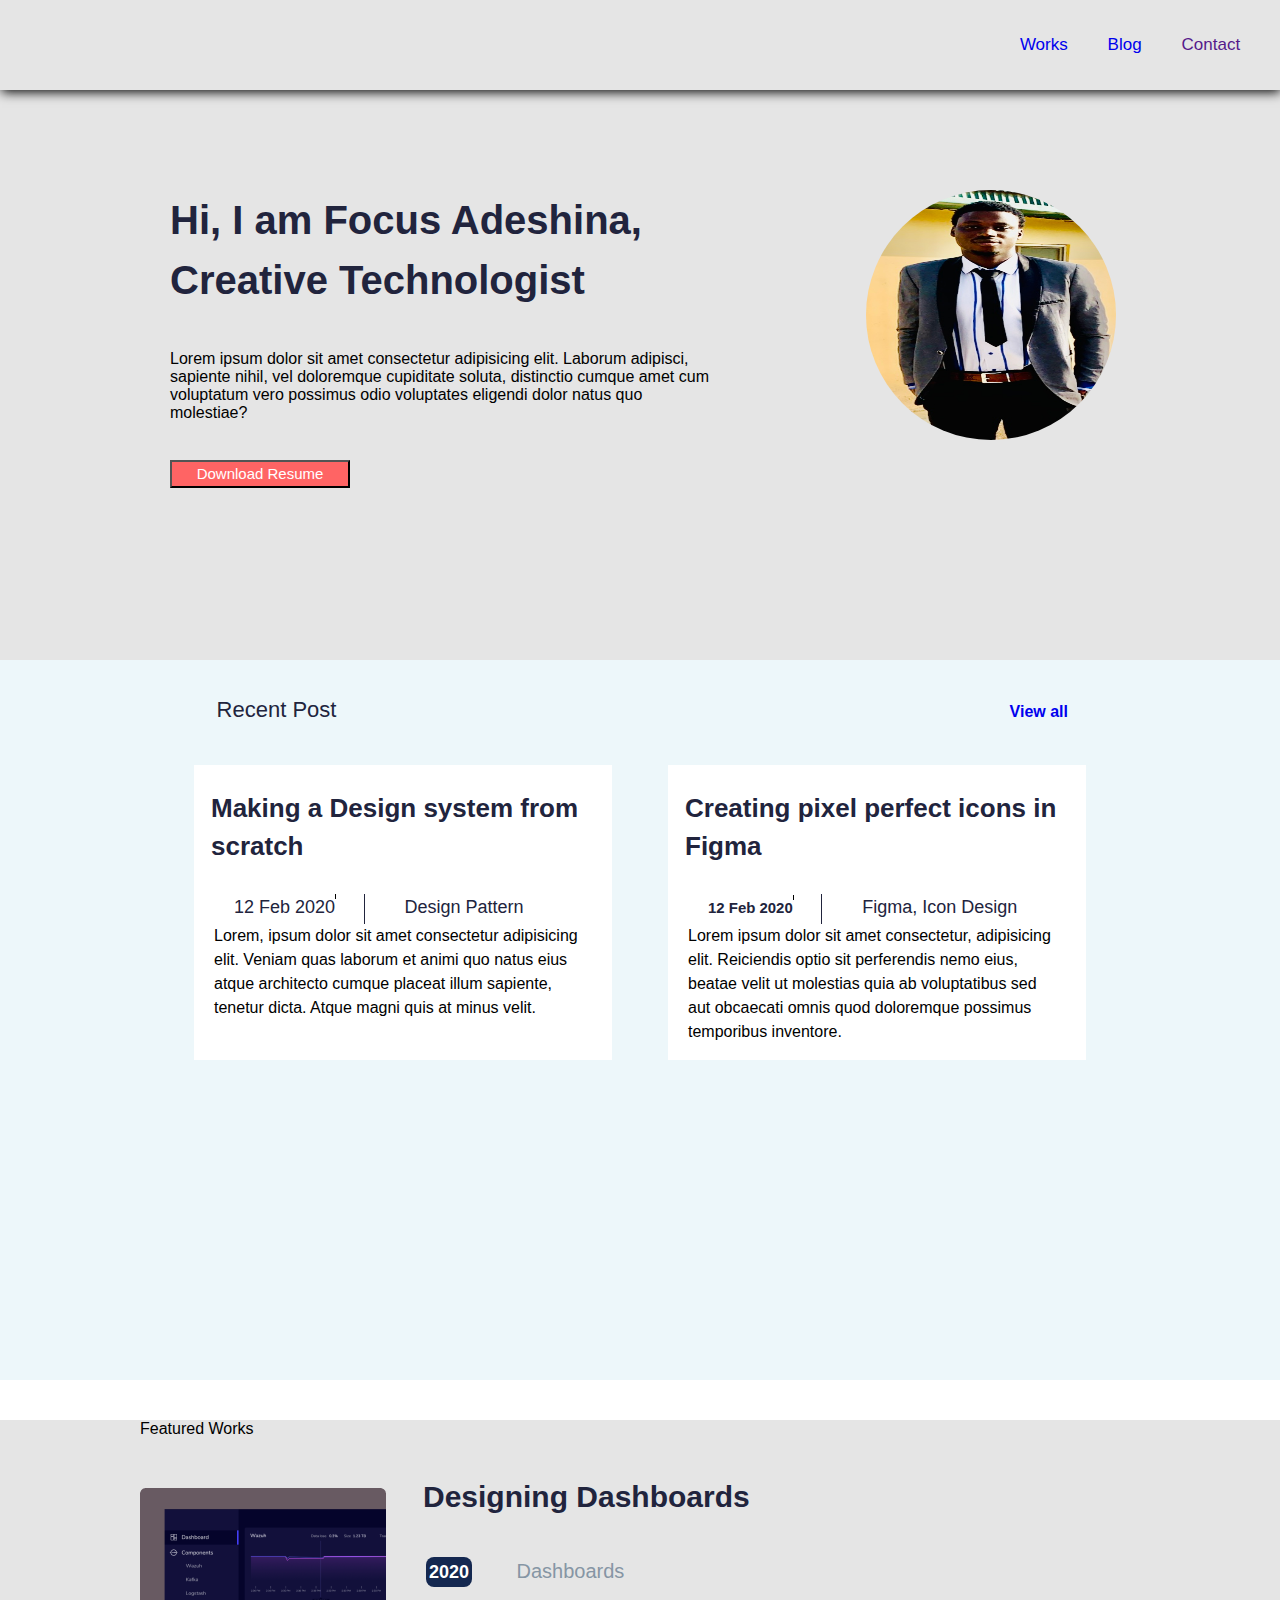
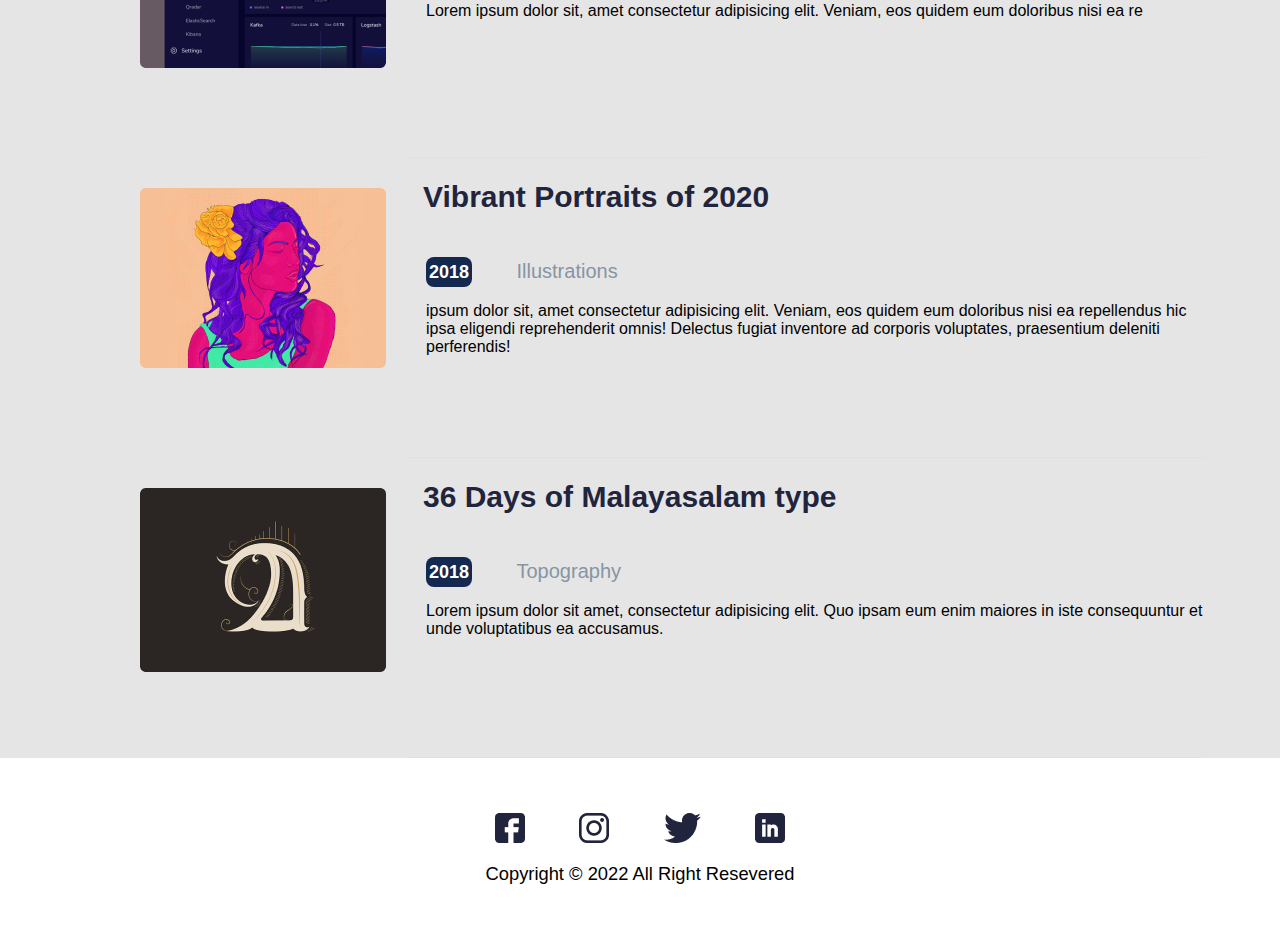
<file: index.html>
<!DOCTYPE html>
<html lang="en">
<head>
    <meta charset="UTF-8">
    <meta http-equiv="X-UA-Compatible" content="IE=edge">
    <meta name="viewport" content="width=device-width, initial-scale=1.0">
    <link rel="Stylesheet" href="./home.css">
    <title>Homepage</title>
</head>
<body>
    <main>
        <header>
            <nav class="navigation">
                <ul class="nav-box">
                    <li><a href="work.html">Works</a></li>
                    <li><a href="Blog.html">Blog</a></li>
                    <li><a href="">Contact</a></li>
                    </ul>
                    </nav>
                    </header>
        <section class="banner">
        <div class="left-box">
            <div class="inner-leftbox">
            
            <h1>Hi, I am Focus Adeshina, Creative Technologist</h1>
            <p id="Ph1">Lorem ipsum dolor sit amet consectetur adipisicing elit. Laborum adipisci, sapiente nihil, vel doloremque cupiditate soluta, distinctio cumque amet cum voluptatum vero possimus odio voluptates eligendi dolor natus quo molestiae?</p>
            <button class="btn">Download Resume</button>
            </div>
        </div>
        <div class="right-box">
            <div class="img-box"><img src="./IMG-7686.jpg" alt="MyImage"></div>
            </div>
            </div>
        </section>
        <section class="recent-post">
        <div class="top-text">
         <h4 id="h41">Recent Post</h4>
        <h4 id="h42"><a href="#"> View all</a></h4>
        </div>
        <div class="card-wrapper">
            <div class="card" id="card1">
                <h2>Making a Design system from scratch</h2>
                <div class="small-text">
                        <h5 class="left-text">12 Feb 2020</h5>
                            <h5 class="right-text">Design Pattern</h5>
                </div>
                <P class="P2">
                    Lorem, ipsum dolor sit amet consectetur adipisicing elit. Veniam quas laborum et animi quo natus eius atque architecto cumque placeat illum sapiente, tenetur dicta. Atque magni quis at minus velit.
                </P>
            </div>
            <div class="card" id="card2">
                <h2>Creating pixel perfect icons in Figma</h2>
                <div class="small-text">
                <div class="left-text">
                    <h5>12 Feb 2020</h5>
                </div>
                <div class="right-text">
                    <h5>Figma, Icon Design</h5>
                </div>
                </div>
                <div>
                    <p class="P2">
                     Lorem ipsum dolor sit amet consectetur, adipisicing elit. Reiciendis optio sit perferendis nemo eius, beatae velit ut molestias quia ab voluptatibus sed aut obcaecati omnis quod doloremque possimus temporibus inventore.
                    </p>
                </div>
        </div>
        </div>
        </section>
      <section class="feature-works">
        <div class="wrap">
        <div class="feats">Featured Works</div>
      <div class="main-div">
        <div class="img-div">
            <img src="assets/Rectangle 30.png" alt="rectangle icon">                 
        </div>
      <div class="right-div">
        <h2>Designing Dashboards</h2>
        <div class="span-div">
        <span class="right-span">2020</span> 
        <span class="left-span">Dashboards</SPan>
        </div>
        <p>Lorem ipsum dolor sit, amet consectetur adipisicing elit. Veniam, eos quidem eum doloribus nisi ea re</p>
      </div>
      </div>
      <div class="main-div">
      <div class="img-div">
        <img src="assets/Rectangle 32.png" alt="a photo of rectangle"></div>
      <div class="right-div">
        <h2>Vibrant Portraits of 2020</h2>
        <div>
 <span class="right-span">2018</span>
 <span class="left-span">Illustrations</span>
        </div>
 <p> ipsum dolor sit, amet consectetur adipisicing elit. Veniam, eos quidem eum doloribus nisi ea repellendus hic ipsa eligendi reprehenderit omnis! Delectus fugiat inventore ad corporis voluptates, praesentium deleniti perferendis!</p>
      </div>
      </div>
      <div class="main-div">
        <div class="img-div">
            <img src="assets/Rectangle 34.png" alt="a picture of semi rectangle">
        </div>
      <div class="right-div">
        <h2>36 Days of Malayasalam type</h2>
        <div class="span-div">
        <SPan class="right-span">2018</SPan> <SPan class="left-span">Topography</SPan>
        </div>
      <p>Lorem ipsum dolor sit amet, consectetur adipisicing elit. Quo ipsam eum enim maiores in iste consequuntur et unde voluptatibus ea accusamus. </p>
      </div>

      </div>
        </div>
    </section>
    <section class="gee">
        <footer>
            <div class="mercy">
            <div class="foot-1">
             <img src="assets/fb.png" alt="facebook logo">
                <img src="assets/insta.png" alt="Instagram logo">
                <img src="assets/Group.png" alt="twitter logo">
                <img src="assets/Linkedin.png" alt="linkedin phtos">
                
            </div>
            <div class="foot-2">
                <small>Copyright &copy; 2022 All Right Resevered </small>
            </div>
        </div>
        </footer>
    </section>
    </main>
</body>
</file>
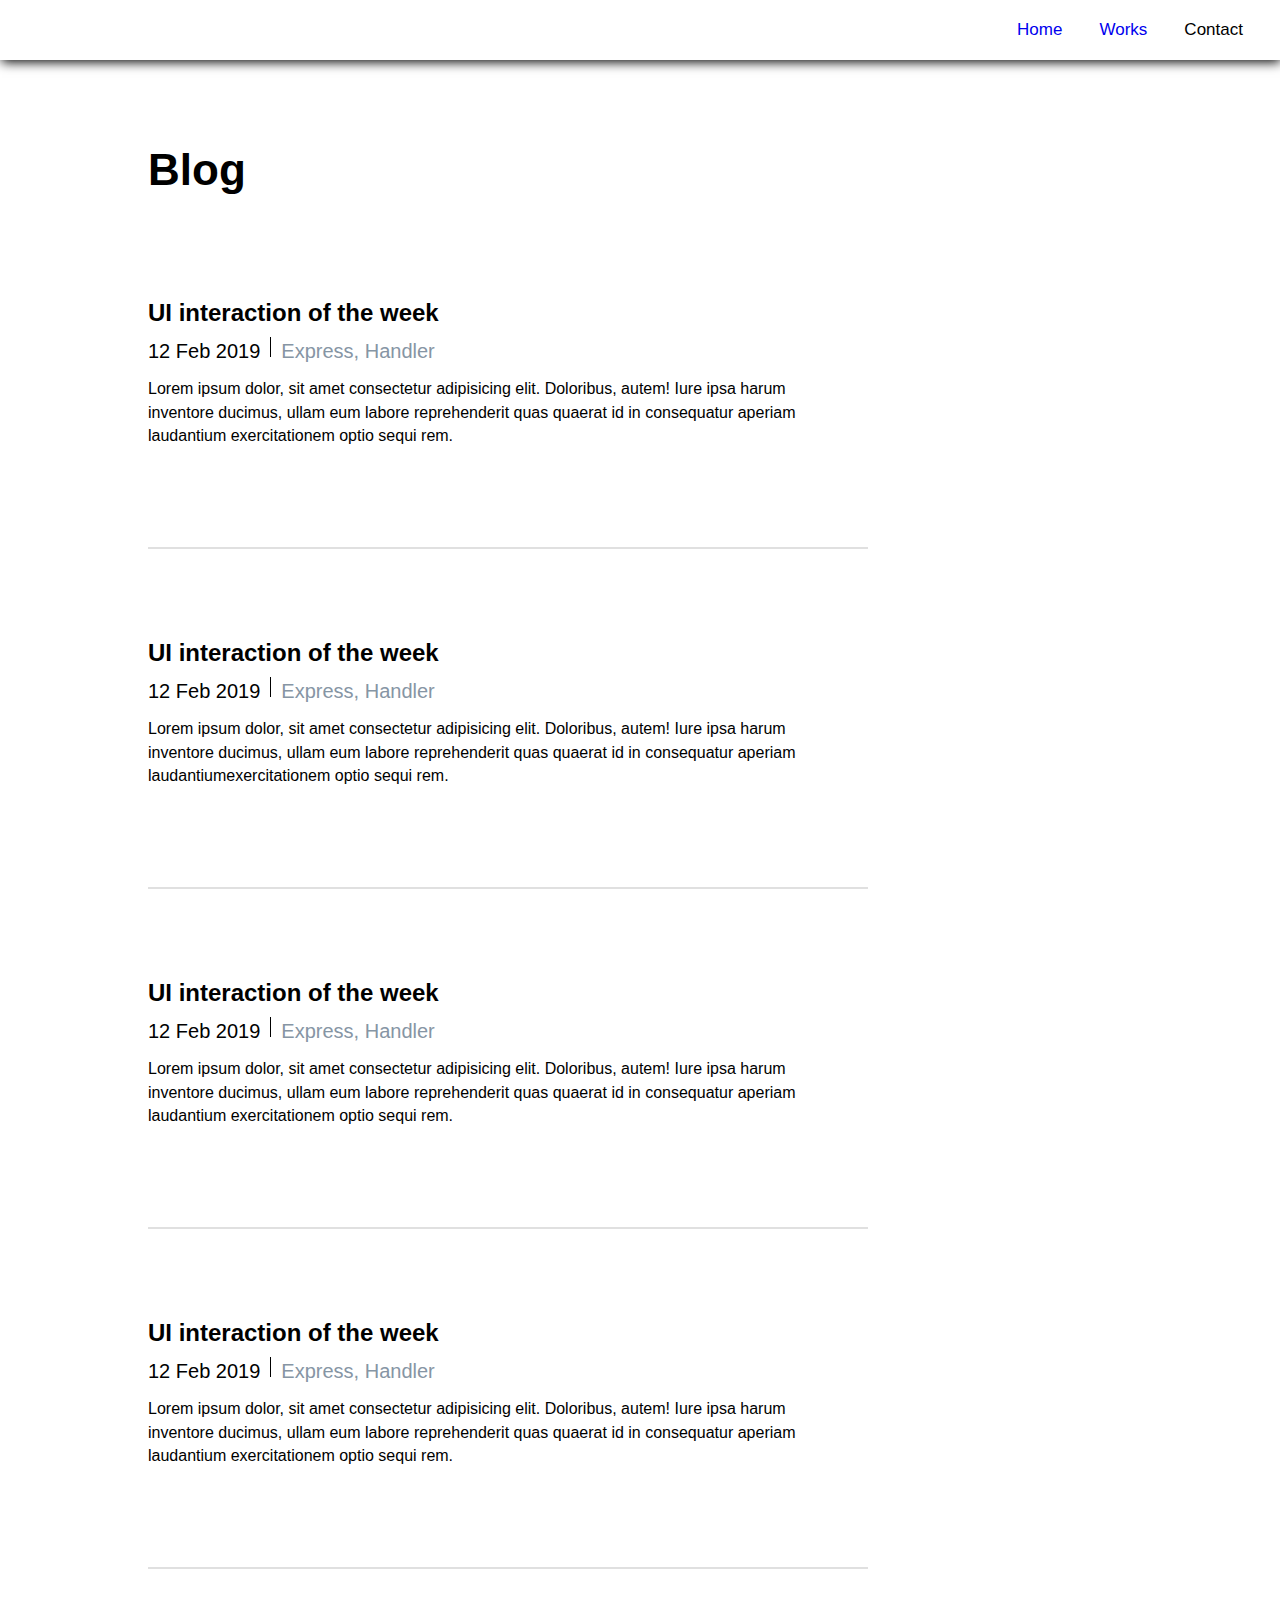
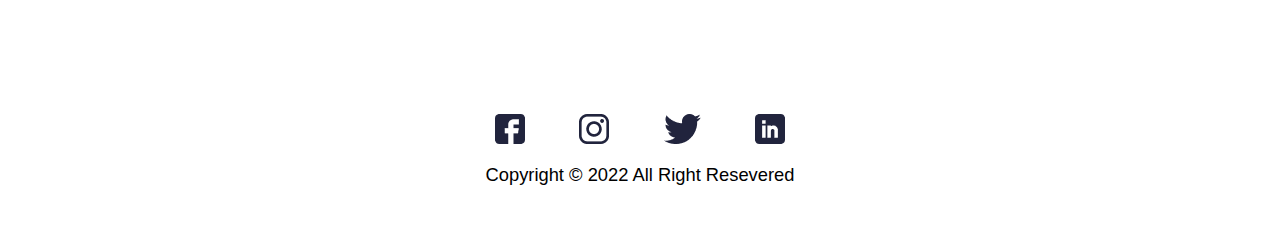
<file: Blog.html>
<!DOCTYPE html>
<html lang="en">
<head>
    <meta charset="UTF-8">
    <meta http-equiv="X-UA-Compatible" content="IE=edge">
    <meta name="viewport" content="width=device-width, initial-scale=1.0">
    <title>BLOG</title>
    <link rel="stylesheet" href="./style.css">
</head>
<body>
    <main>
        <header>
            <nav class="navigation">
                <ul class="nav-box">
                    <li><a href="index.html">Home</a></li>
                    <li><a href="work.html">Works</a></li>
                    <li><a>Contact</a></li>
                    </ul>
                    </nav>
        </header>
        <section>
            <div>
                <h1>Blog</h1>
                </div>
            </section>
<Section>
 <div class="div-wrapper">
<div class="span"><h2>UI interaction of the week</h2></div>
<div class="spn">
    <div class="left"><span>12 Feb 2019</span></div>
    <div class="right"><span>Express, Handler</span></div>
</div>
<div class="para"><p>Lorem ipsum dolor, sit amet consectetur adipisicing elit. Doloribus, autem! Iure ipsa harum inventore ducimus, ullam eum labore reprehenderit quas quaerat id in consequatur aperiam laudantium exercitationem optio sequi rem.</p></div>
    </div>
<div class="div-wrapper">
   <div class="span"><h2>UI interaction of the week</h2></div>
    <div class="spn">
        <div class="left"><span>12 Feb 2019</span></div>
    <div class="right"><span>Express, Handler</span></div>
    </div>
    <div class="para"><p>Lorem ipsum dolor, sit amet consectetur adipisicing elit. Doloribus, autem! Iure ipsa harum inventore ducimus, ullam eum labore reprehenderit quas quaerat id in consequatur aperiam laudantiumexercitationem optio sequi rem.</p></div>
    </div>

    <div class="div-wrapper">
  <div class="span"><h2>UI interaction of the week</h2></div>
   <div class="spn">
    <div class="left"><span>12 Feb 2019</span></div>
    <div class="right"><span>Express, Handler</span></div>
    </div>
    <div class="para"><p>Lorem ipsum dolor, sit amet consectetur adipisicing elit. Doloribus, autem! Iure ipsa harum inventore ducimus, ullam eum labore reprehenderit quas quaerat id in consequatur aperiam laudantium exercitationem optio sequi rem.</p></div>
</div>

<div class="div-wrapper">
 <div class="span"><h2>UI interaction of the week</h2></div>
<div class="spn">
    <div class="left"><span>12 Feb 2019</span></div>
    <div class="right"><span>Express, Handler</span></div>
</div>
 <div class="para"><p>Lorem ipsum dolor, sit amet consectetur adipisicing elit. Doloribus, autem! Iure ipsa harum inventore ducimus, ullam eum labore reprehenderit quas quaerat id in consequatur aperiam laudantium exercitationem optio sequi rem.</p></div>
</div>
</section>
<section class="gee">
    <footer>
        <div class="mercy">
        <div class="foot-1">
         <img src="assets/fb.png" alt="facebook logo">
            <img src="assets/insta.png" alt="Instagram logo">
            <img src="assets/Group.png" alt="twitter logo">
            <img src="assets/Linkedin.png" alt="linkedin phtos">
            
        </div>
        <div class="foot-2">
            <small>Copyright &copy; 2022 All Right Resevered </small>
        </div>
    </div>
    </footer>
         </section>
        </header>
    </main>
</body>
</html>
</file>
<file: home.css>
*{
    margin: 0;
    padding: 0;
    box-sizing: border-box;
}
 /* resuable styles */
 img{
    max-width: 100%;
    height: auto;
 }
 /* resuable styles ends here */


main{
    position: relative;
    background-color: #E5E5E5;
    max-width: 1400px;
    margin: 0 auto;
    height: 100vh;
    font-family: 'Franklin Gothic Medium', 'Arial Narrow', Arial, sans-serif;

}
header{
    display: flex;
    justify-content: right;
    height: 10%;
    justify-content: right;
    box-shadow: 0.5px 2px 11px black;
    

}

.nav-box{
display: flex;
width: 300px;
height: 100%;
justify-content: space-evenly;
align-items: center;
position: relative;

}
.nav-box li{
    list-style: none;
    cursor: pointer;
    font-weight: 500;
    font-size: 17px;
}

li:hover{
    text-decoration:underline blue;

}
li >a{
    text-decoration: none;
}

.banner{
    margin-left: 140px;
    padding: 10px;
    display: flex;
    height: 500px;
    flex-direction: row;
    width: 1152px;
    margin-top: 70px;
   
}



.left-box, .right-box{
    width: 52.1%;
}
.left-box{
    width: 50%;
    
}
.inner-leftbox{
    
    
}
 .left-box > h1{
    
    width: 506px;
    height: 105px;
    margin-top: 228px;
    margin-left: 148px;
   
}
h1{
    margin-bottom: 40px;
    Width: 500px;
margin-left: 20px;
margin-top: 20px;
color: #21243D;
    font-size: 40px;
    line-height: 50px;
    font-weight: 700;
    line-height: 60px;
    font-weight: 650; 
    
}
.left-box > p{
    width: 497px;
    height: 66px;
    margin-left: 148px;
    margin-top: 148px;
    margin-bottom: 47px;
font-size: 16px;
font-weight: 400;
line-height: 24px;
letter-spacing: 0px;
text-align: left;

} 
p{
    margin-left: 20px;
}
.right-box{
    width: 50%;
    
    
}

#ph1{
    border: 2px solid green;
    width: px;
    height: 66px;
    font-weight: 400;
    font-size: 16px;
    line-height: 23.5px;
    color: #21243D;
}
.btn{
    background-color: #FF6464;
    color: #ffff;
    margin-top: 38px;
    margin-left: 20px; 
    width: 180px;
    height: 28px;
    font-size: 15px;
    font-weight: 500px;
    padding-left: 20px;
    padding-right: 20px;
    padding-bottom: 1px;
    position: absolute;
    

}
.btn:hover{
    text-decoration: underline;
    border: 2px solid #8695a4;
}
.img-box{
    width: 100%;
    height: 200px;
    
    
}
.img-box > img{
    width: 250px;
    height: 250px;
    border-radius: 100%;
    margin-left: 150px;
    margin-top: 20px;
    

}
/* recent post */
.recent-post{
    background-color: #edf7fa;
    height: 80%;
    width: 100%;
    margin-left: 0;



}

.top-text,.card-wrapper{
    width: 70%;
    margin: 0 auto;
    padding: 5px 20px;
    position: relative;
}
.top-text{
    display: flex;
    justify-content: space-between;
    padding: 20px;
    color: #21243D;
    font-size: 22px;
    line-height: 60px;
    font-weight: 400;
    
}
.top-text > h4 > a{
    text-decoration: none;
     font-size: 16px;
    line-height: 24px;

}

#h41{
    width: 129px;
    height: 60px;
    font-weight: 400;
    font-size: 22px;
    line-height: 60px;
    color: #21243D;
    display: flex;
    justify-content: center;
}

#h42{


}

.card-wrapper{
    display: flex;
    justify-content: space-between;
    height: 396px;
    border-radius: 0px;
    width: 1152px;
    /* padding:70px; */

}
h5{
    
}
.card {
    background: #FFFFFF;
    width: 418px;
    height: 295px;
    display: flex;
    flex-direction: column;
    margin: 0 auto;
    
    

   
}
#card1{
    margin-left: 110px;

}

#card2{
    margin-right: 110px;

}


 h2{
    font-size: 26px;
    line-height: 38px;
    width: 374px;
    height: 85px;
    font-weight: 700;
    margin-left: 17px;
    margin-top: 24px;
    color: #21243D;

}

.left-text{
    border-right: 1px solid black;

}
.right-text{
    margin-top: 20px;
    padding-left: 40px;
    border-left: 1px solid #21243D;
    padding-bottom: 30px;


}
.left-text, .right-text{
    margin-left: 23px;
    display: inline-block;
    color: #21243D;
    font-size: 18px;
    font-weight: 400;
    line-height: 26px;
    height: 5px;
    
}
.small-text{
    width: 374px;
    margin-left: 17px;
}
.P2{
    width: 368px;
    height: 117px;
    font-size: 16px;
    font-weight: 400;
    line-height: 24px;
}




.left-text , .right-text
> h5{
    font-size: 18px;
    line-height: 26px;
    font-weight: 400;
    color: #21243D;
}

.feature-works{
    margin-top: 40px;
    margin-right: px;
    background-color: #E5E5E5;
    width: 100%;

}
.wrap{
    margin-left: 140px;
    margin-top: 30px;
}
.feats{
    margin-bottom: 20px;
}
.main-div{
    display: flex;
    width: 100%;
    height: 300px;
}
.img-div{
    margin-top: 30px;

}
.right-div{
    width: 70%;
    margin-left: 20px;
    border-bottom: 1px solid #E0E0E0;
    

}
.right-div > span{
    margin-left: 20px;
    margin-bottom: 30px;
    width: 374px;
    height: 34px;
    margin-top: 50px;
    
}
.right-div > h2{
    font: weight 700px;
    font-size: 30px;
    line-height: 30px;
    width: 500px;
    
    height: 40px;
    margin-bottom: 20px;
}

span{
    width: 500px;
    margin-right: 20px;
    margin-left: 20px;
    font-size: 20px;
    font-weight: 400;
    color: #8695a4;
    height: 70px;
    margin-bottom: 20px;

}
.right-span{
    /* width: 1200px; */
    /* height: 60px; */
    font-weight: 700;
    font-size: 18px;
    line-height: 60px;
    background-color: #142850;
    border-radius: 8px;
    padding: 5px 3px;
   color: #ffff;
    
}
/* p{
    margin-top: 10px;
    line-height: 24px;
    font-size: 16px;
    font-weight: 400;
    width: 300px;
    color: #21243D;
    border: 2px solid red;
    text-align: center;} */




footer{
    display: flex;
    flex-direction: column;
    width: 100%;
    justify-content: center;
    background-color: #FFFFFF;
    

}
.mercy{
    display: flex;
    flex-direction: column;
    width: 400px;
    justify-content: center;
    margin-top: 80px;
    margin: 0 auto;

}
.foot-1{
    display: flex;
    justify-content: space-evenly;
    
}

.gee{
    height: 182px;
    width: 100%;
    display: flex;
    justify-content: center;
    background: #FFFFFF;
    ;
}
.foot-2{
    margin-top: 20px;
    display: flex;
    justify-content: center;
    font-size: 22px;
}
</file>
<file: style.css>
*{
    margin: 0;
    padding: 0;
    box-sizing: border-box;
}
body{
    margin: 0px auto;

}
main{
    justify-content: center;
    font-family: 'Franklin Gothic Medium', 'Arial Narrow', Arial, sans-serif;
}



header{
    margin-top: 0px;
    display: flex;
    justify-content: right;
    height: 60px;
    justify-content: right;
    box-shadow: 0.5px 2px 11px black;
    

}

.nav-box{
display: flex;
width: 300px;
height: 100%;
justify-content: space-evenly;
align-items: center;
position: relative;

}
.nav-box li{
    list-style: none;
    cursor: pointer;
    font-weight: 500;
    font-size: 17px;
}

li:hover{
    text-decoration:underline blue;
    cursor: pointer;

}

li>a{
text-decoration: none;
}
h1{
    margin-top: 80px;
    margin-left: 148px;
    font-size: 44px;
    font-style: Bold;
    font-weight: 900;
    width: 156px;
    height: 69px;
    line-height: 60px;

}

main{
    border: 200px;
    background-color: #FFFFFF;
}

.div-wrapper{
    width: 720px;
    display: flex;  
    margin: 90px auto;
    margin-left: 148px;
    height: 250px;
    border-bottom: 2px solid #e0e0e0;
    flex-direction: column;
    

}

.spn{
    margin: 10px 0;
    display: flex;
    height: 20px;
    width: 374px;
    font-size: 20px;
    line-height: 29.38px;
    font-weight: 400;
}

.left{



}

.focus{
    width: 400px;
    height: 44px;
    font-weight: 700;
    font-size: 30px;
    line-height: 44.06px;
    margin-bottom: 16px;

}

.left{


}

.right{
    border-left: 1px solid black;
    margin-left: 10px;
    padding-left: 10px;
    color: #8695A4;
    
}


.para{
    margin-top: 10px;
    height: 43px;
    width: 682px;
    font-size: 16px;
    line-height: 23.5px;
    font-weight: 400;
}

.para1{
    margin-top: 0 0;
    height: 43px;
    width: 682px;
    font-size: 16px;
    line-height: 23.5px;
    font-weight: 400;
}




footer{
    display: flex;
    flex-direction: column;
    width: 100%;
    justify-content: center;
    background-color: #FFFFFF;
    

}
.mercy{
    display: flex;
    flex-direction: column;
    width: 400px;
    justify-content: center;
    margin-top: 80px;
    margin: 0 auto;

}
.foot-1{
    display: flex;
    justify-content: space-evenly;
    
}

.gee{
    height: 182px;
    width: 100%;
    display: flex;
    justify-content: center;
    background: #FFFFFF;
    ;
}
.foot-2{
    margin-top: 20px;
    display: flex;
    justify-content: center;
    font-size: 22px;
}
</file>
